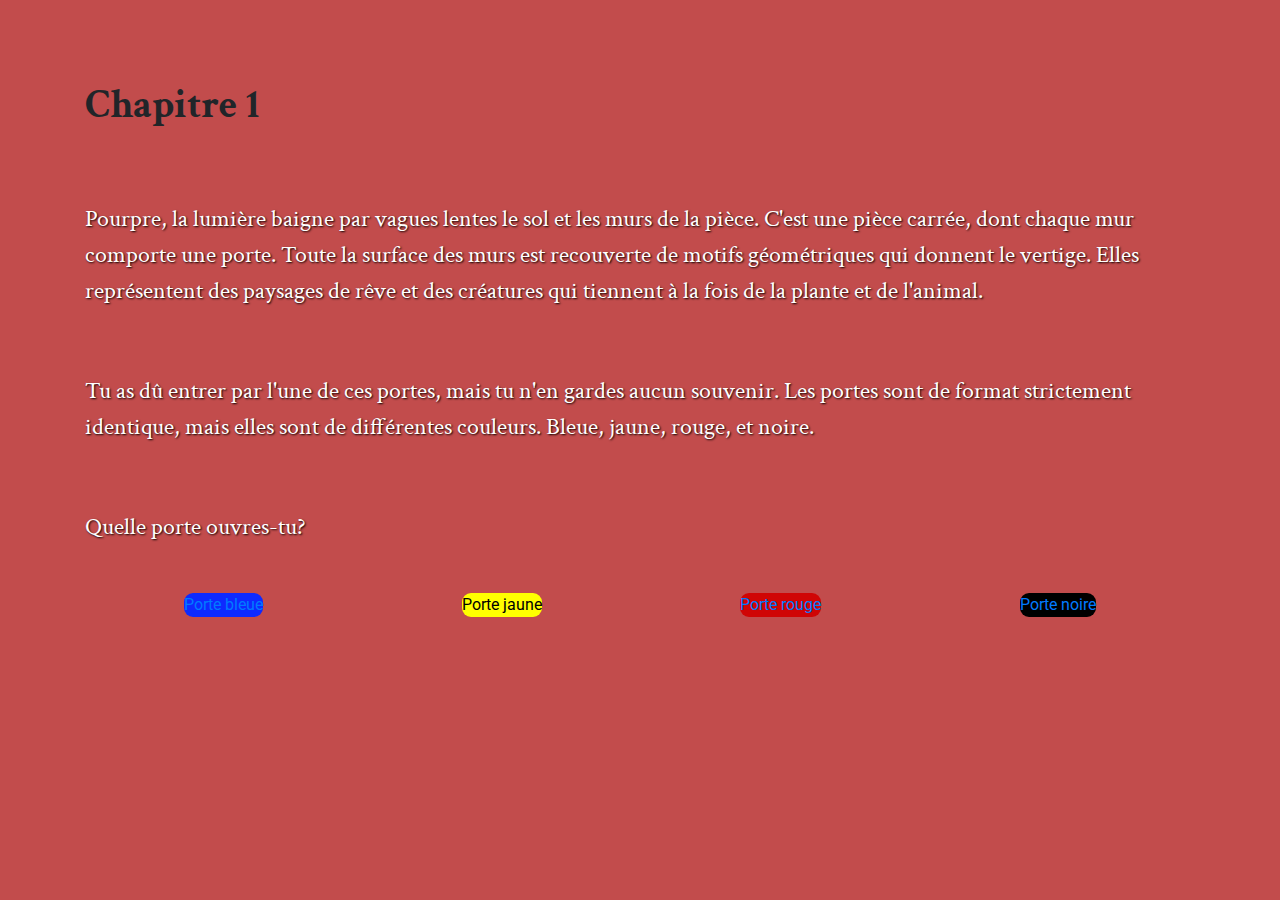
<file: index.html>
<!DOCTYPE html>
<html lang="fr" dir="ltr">
	<head>
		<meta charset="utf-8">
		<title>Start</title>
		<link href="https://fonts.googleapis.com/css?family=Roboto&display=swap" rel="stylesheet">
		<link href="https://fonts.googleapis.com/css2?family=Crimson+Text&display=swap" rel="stylesheet">
		<link rel="stylesheet" href="https://stackpath.bootstrapcdn.com/bootstrap/4.4.1/css/bootstrap.min.css" integrity="sha384-Vkoo8x4CGsO3+Hhxv8T/Q5PaXtkKtu6ug5TOeNV6gBiFeWPGFN9MuhOf23Q9Ifjh" crossorigin="anonymous">
		<link rel="stylesheet" href="Style.css">
		<style>
			html body {
				background-color: #c24c4c;
			}

			#Titre,
			#Histoire p {
				font-family: 'Crimson Text', serif;
			}

			#Histoire p {
				color: #fff;
				text-shadow: 1px 1px 2px rgba(10,0,0,1);
			}

			#PorteBleue a {
				background-color: rgb(14, 42, 255);
			}

			#PorteJaune a {
				background-color: yellow;
				color: #000
			}

			#PorteRouge a {
				background-color: rgb(208, 5, 5);
			}

			#PorteNoire a {
				background-color: black;
			}

		</style>

	</head>
	<body>
		<div class="container">
			<header class="row" id="Titre">
				<div class="col-md-12">
					<h1><b>Chapitre 1</b></h1>
			</header>

			<section class="row" id="Histoire">
				<div class="col-md-12">

					<p>Pourpre, la lumière baigne par vagues lentes le sol et les murs de la pièce. C'est une pièce carrée, dont chaque mur comporte une porte. Toute la surface des murs est recouverte de motifs géométriques qui donnent le vertige. Elles représentent des paysages de rêve et des créatures qui tiennent à la fois de la plante et de l'animal.</p>

					<p>Tu as dû entrer par l'une de ces portes, mais tu n'en gardes aucun souvenir. Les portes sont de format strictement identique, mais elles sont de différentes couleurs. Bleue, jaune, rouge, et noire.</p>

					<p>Quelle porte ouvres-tu?</p>
			</section>

			<section class="text-center d-flex justify-content-around" id="Lien">
				<div class="" id="PorteBleue"><a href="1.html">Porte bleue</a></div>
				<div class="" id="PorteJaune"><a href="3.html">Porte jaune</a></div>
				<div class="" id="PorteRouge"><a href="4.html">Porte rouge</a></div>
				<div class="" id="PorteNoire"><a href="6.html">Porte noire</a></div>
			</section>
		</div>
	</body>
</html>
</file>
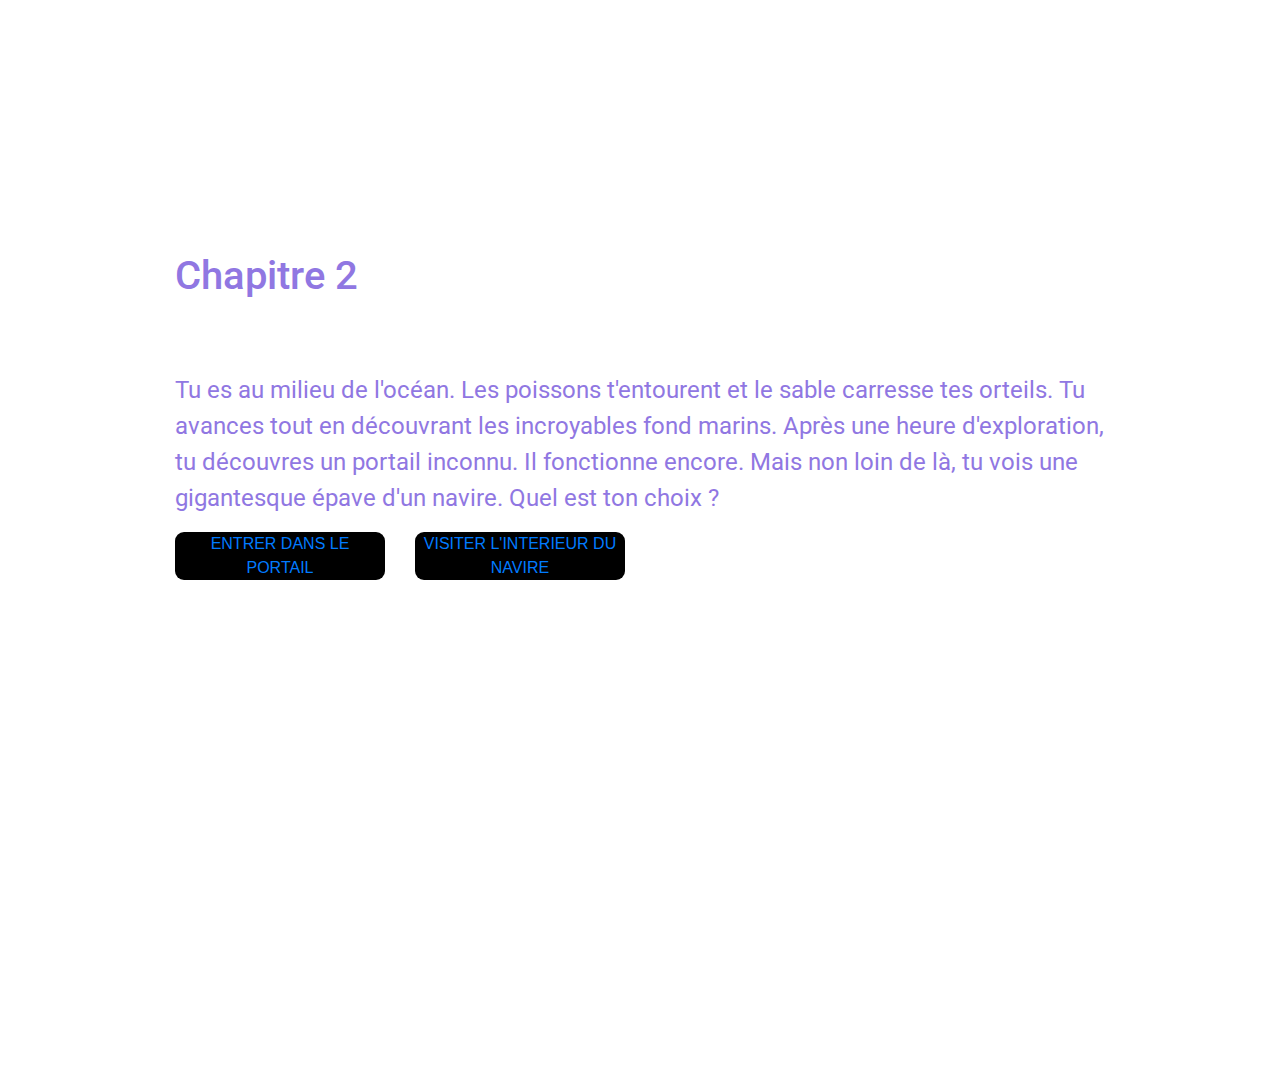
<file: 1.html>
<!DOCTYPE html>
<html lang="fr" dir="ltr">
	<head>
		<meta charset="utf-8">
		<title>Chapitre 2</title>
		<link rel="stylesheet" href="Style.css">
		<link href="https://fonts.googleapis.com/css?family=Roboto&display=swap" rel="stylesheet">
		<link rel="stylesheet" href="https://stackpath.bootstrapcdn.com/bootstrap/4.4.1/css/bootstrap.min.css" integrity="sha384-Vkoo8x4CGsO3+Hhxv8T/Q5PaXtkKtu6ug5TOeNV6gBiFeWPGFN9MuhOf23Q9Ifjh" crossorigin="anonymous">
		<style media="screen">
			body {
				font-family: 'Raleway', sans-serif;
				background-image:url("https://media.giphy.com/media/oOrRt0rIDNtPa/giphy.gif");
				background-size: cover;
				color: #9077E2;
				width: 720pt;
				margin: auto;
				margin-top: 128pt;
			}
			h1 {font-size: 30pt }
			p { font-size: 20pt;
			text-align: left;
		 }
		</style>
	</head>
	<body>
		<div class="container">
			<header class="row" id="Titre">
				<div class="col-md-12">
					<h1>Chapitre 2</h1>
			</header>

			<section class="row" id="Histoire">
				<div class="col-md-12">
					<p>Tu es au milieu de l'océan. Les poissons t'entourent et le sable carresse tes orteils. Tu avances tout en découvrant les incroyables fond marins.
					Après une heure d'exploration, tu découvres un portail inconnu. Il fonctionne encore. Mais non loin de là, tu vois une gigantesque épave d'un navire.
				Quel est ton choix ?</p>
				</div>
			</section>
			<section class="row" id="Lien de la page 9">
				<div class="col-md-3">
					<a href="2.html">ENTRER DANS LE PORTAIL</a>

				</div>
				<div class="col-md-3">

					<a href="5.html">VISITER L'INTERIEUR DU NAVIRE </a>
				</div>
			</section>
		</div>
	</body>
</html>
</file>
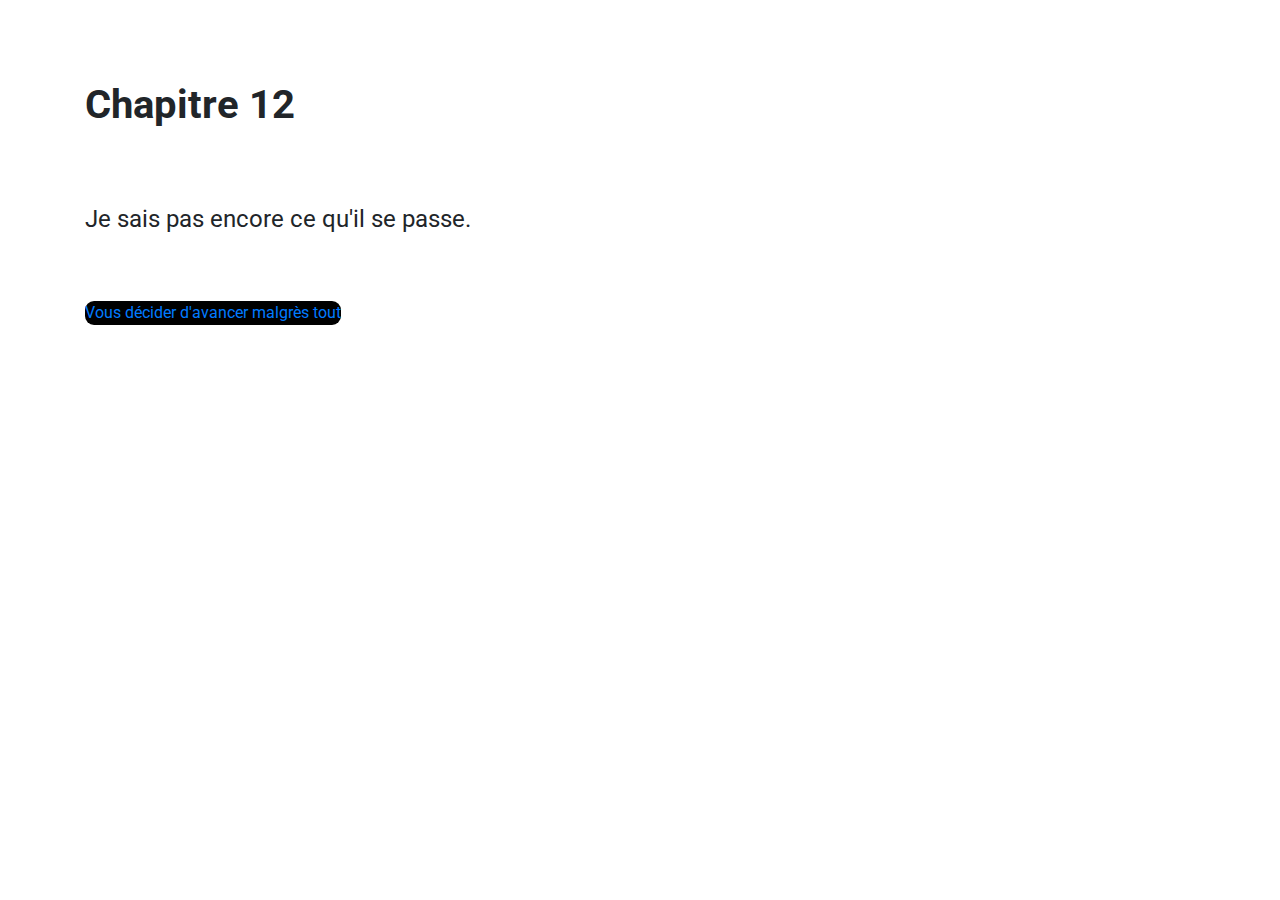
<file: 12.html>
<!DOCTYPE html>
<html lang="fr" dir="ltr">
	<head>
		<meta charset="utf-8">
		<title>Chapitre 12</title>
		<link href="https://fonts.googleapis.com/css?family=Roboto&display=swap" rel="stylesheet">
		<link rel="stylesheet" href="https://stackpath.bootstrapcdn.com/bootstrap/4.4.1/css/bootstrap.min.css" integrity="sha384-Vkoo8x4CGsO3+Hhxv8T/Q5PaXtkKtu6ug5TOeNV6gBiFeWPGFN9MuhOf23Q9Ifjh" crossorigin="anonymous">
		<link rel="stylesheet" href="Style.css">

	</head>
	<body>
		<div class="container">
			<header class="row" id="Titre">
				<div class="col-md-12">
					<h1><b>Chapitre 12</b></h1>
			</header>

			<section class="row" id="Histoire">
				<div class="col-md-12">
					<p>Je sais pas encore ce qu'il se passe.</p>
				</div>
			</section>
			<section class="row" id="Lien">
				<div class="col-md-12">
					<a href="9.html" id="PageSuivante" >Vous décider d'avancer malgrès tout</a>
				</div>
			</section>
		</div>
	</body>
</html>
</file>
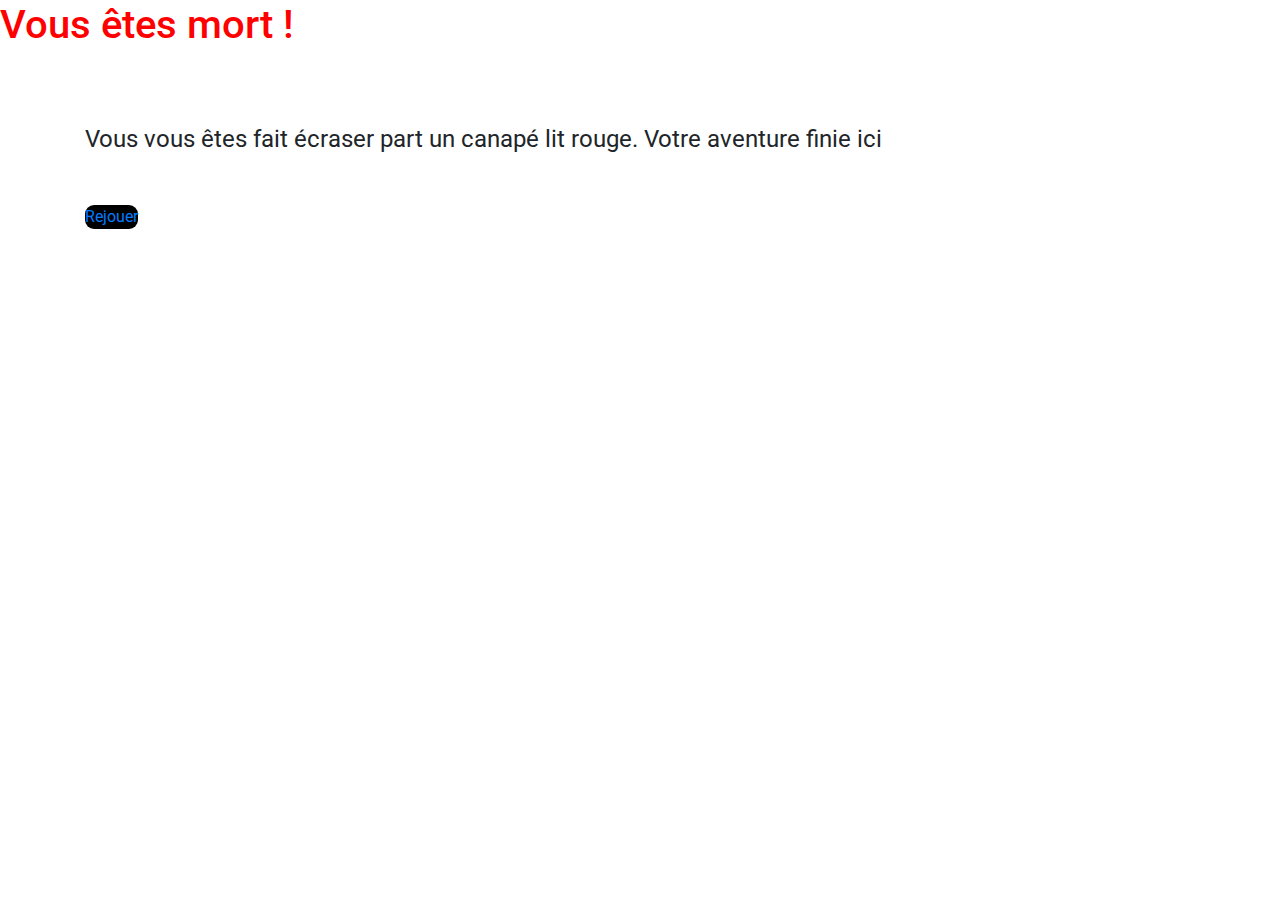
<file: 14.html>
<!DOCTYPE html>
<html lang="en" dir="ltr">
	<head>
		<meta charset="utf-8">
		<title>14</title>
		<link rel="stylesheet" href="Style.css">
		<link href="https://fonts.googleapis.com/css?family=Roboto&display=swap" rel="stylesheet">
		<link rel="stylesheet" href="https://stackpath.bootstrapcdn.com/bootstrap/4.4.1/css/bootstrap.min.css" integrity="sha384-Vkoo8x4CGsO3+Hhxv8T/Q5PaXtkKtu6ug5TOeNV6gBiFeWPGFN9MuhOf23Q9Ifjh" crossorigin="anonymous">

		<style>
			.mort h1{color: #F00}
		</style>
</head>

	<body>
			<div class="mort">
				<h1>Vous êtes mort !</h1>
			</div>

			<div class="container">
					<section class="row" id="Histoire">
					<div class="col-md-12">
					<p>Vous vous êtes fait écraser part un canapé lit rouge. Votre aventure finie ici</p>
					</div>
				</section>
				<section class="row" id="Lien">
					<div class="col-md-3">
						<a href="index.html">Rejouer</a>
					</div>
				</section>
			</div>
		</body>
</html>
</file>
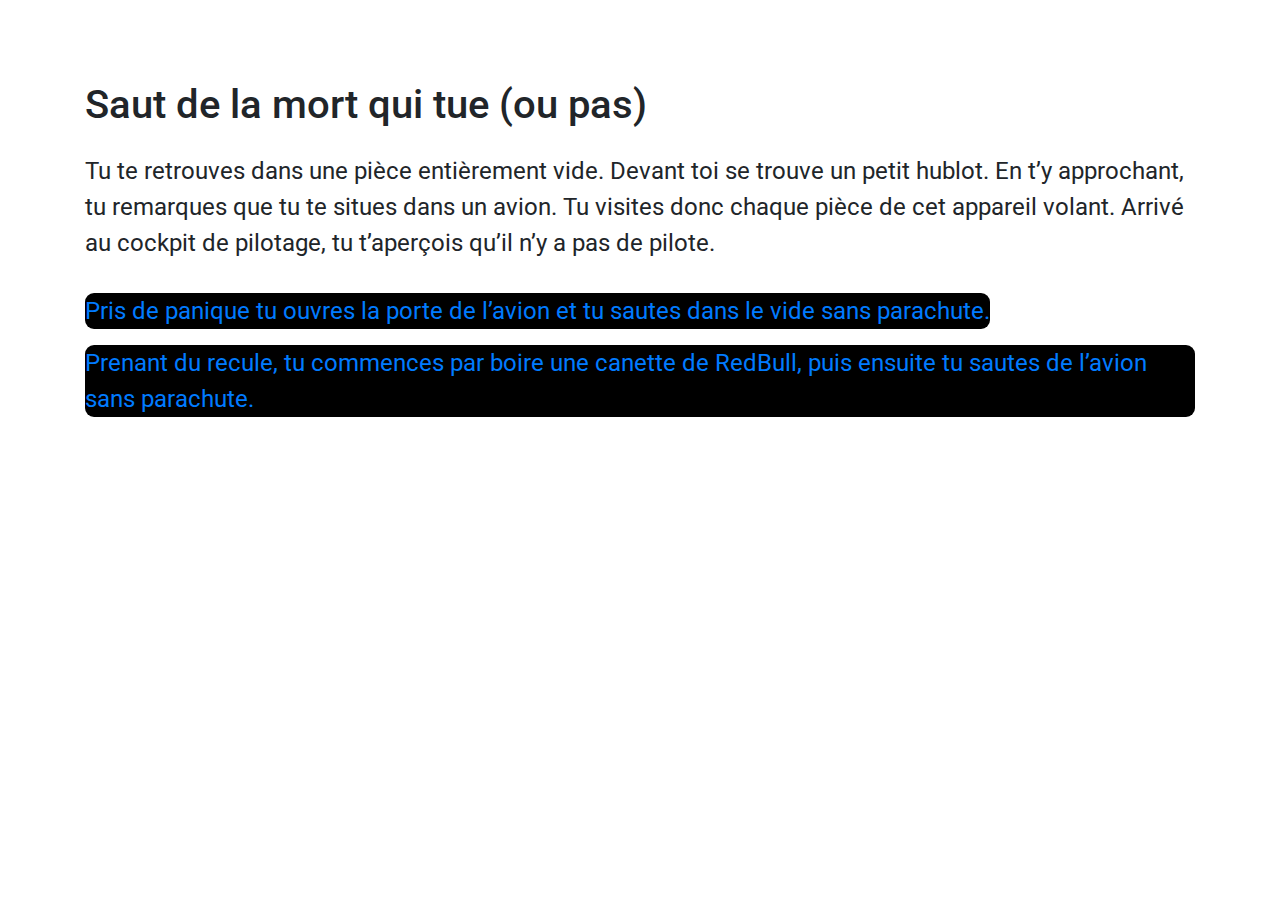
<file: 15.html>
<!DOCTYPE html>
<html lang="fr" dir="ltr">
	<head>
		<meta charset="utf-8">
		<title>Chapitre 15</title>
		<link rel="stylesheet" href="Style.css">
		<link href="https://fonts.googleapis.com/css?family=Roboto&display=swap" rel="stylesheet">
		<link rel="stylesheet" href="https://stackpath.bootstrapcdn.com/bootstrap/4.4.1/css/bootstrap.min.css" integrity="sha384-Vkoo8x4CGsO3+Hhxv8T/Q5PaXtkKtu6ug5TOeNV6gBiFeWPGFN9MuhOf23Q9Ifjh" crossorigin="anonymous">
		<style>
			body{
				font-size: 1.5rem;
			}
			#Lien{
				margin-top: 2rem;
				text-align: left;
			}
			header{
				margin-bottom: 1rem;
			}
			a:link,
			a:active,
			a:hover {
				text-align: left;
			}
			a.Rouge:hover{
				color: red;
			}
			a.Vert:hover{
				color: green;
			}
		</style>
	</head>
	<body>
		<div class="container">
			<header class="row" id="Titre">
				<div class="col-md-12">
					<h1>Saut de la mort qui tue (ou pas)</h1>
			</header>

			<section class="row" id="Histoire">
				<div class="col-md-12">
					<p1>Tu te retrouves dans une pièce entièrement vide. Devant toi se trouve un petit hublot. En t’y approchant, tu remarques que tu te situes dans un avion. Tu visites donc chaque pièce de cet appareil volant. Arrivé au cockpit de pilotage, tu t’aperçois qu’il n’y a pas de pilote.</p1>
				</div>
			</section>
			<section class="row" id="Lien">
				<div class="col-md-12">
					<a href="16.html" id"PageSuivante" class="Vert"> Pris de panique tu ouvres la porte de l’avion et tu sautes dans le vide sans parachute.</a>
					<a href="16.html" id="PageSuivante" class="Rouge">Prenant du recule, tu commences par boire une canette de RedBull, puis ensuite tu sautes de l’avion sans parachute.</a>
				</div>
			</section>
		</div>
	</body>
</html>
</file>
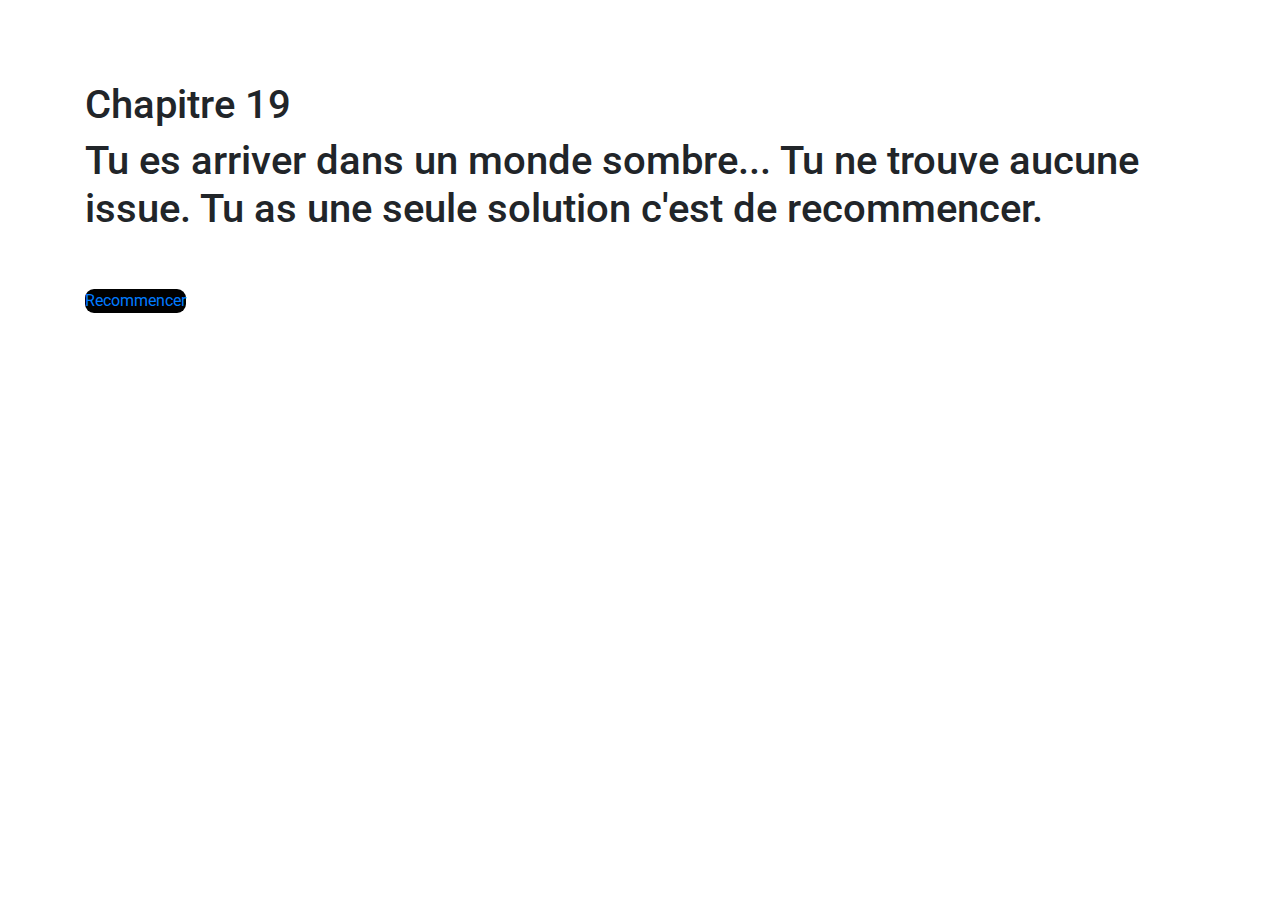
<file: 19.html>
<!DOCTYPE html>
<html lang="fr" dir="ltr">
	<head>
		<meta charset="utf-8">
		<title>Chapitre 19</title>
		<link href="https://fonts.googleapis.com/css?family=Roboto&display=swap" rel="stylesheet">
		<link rel="stylesheet" href="https://stackpath.bootstrapcdn.com/bootstrap/4.4.1/css/bootstrap.min.css" integrity="sha384-Vkoo8x4CGsO3+Hhxv8T/Q5PaXtkKtu6ug5TOeNV6gBiFeWPGFN9MuhOf23Q9Ifjh" crossorigin="anonymous">
		<link rel="stylesheet" href="Style.css">
		<style>
		a:link,
		a:active,
		a:hover {
		  color: RGB (255, 0, 0);
		  text-align: center;
		  text-decoration: none;
		  display: inline-block;}
			</style>
	</head>
	<body>
		<div class="container">
			<header class="row" id="Titre">
				<div class="col-md-12">
					<h1>Chapitre 19</h1>
			</header>

			<section class="row" id="Histoire">
				<div class="col-md-12">
					<h1>Tu es arriver dans un monde sombre... Tu ne trouve aucune issue. Tu as une seule solution c'est de recommencer.</h1>
				</div>
			</section>
			<section class="row" id="Lien">
				<div class="col-md-3">
					<a href="1.html" id="PageSuivante" >Recommencer</a>
				</div>
			</section>
		</div>
	</body>
</html>
</file>
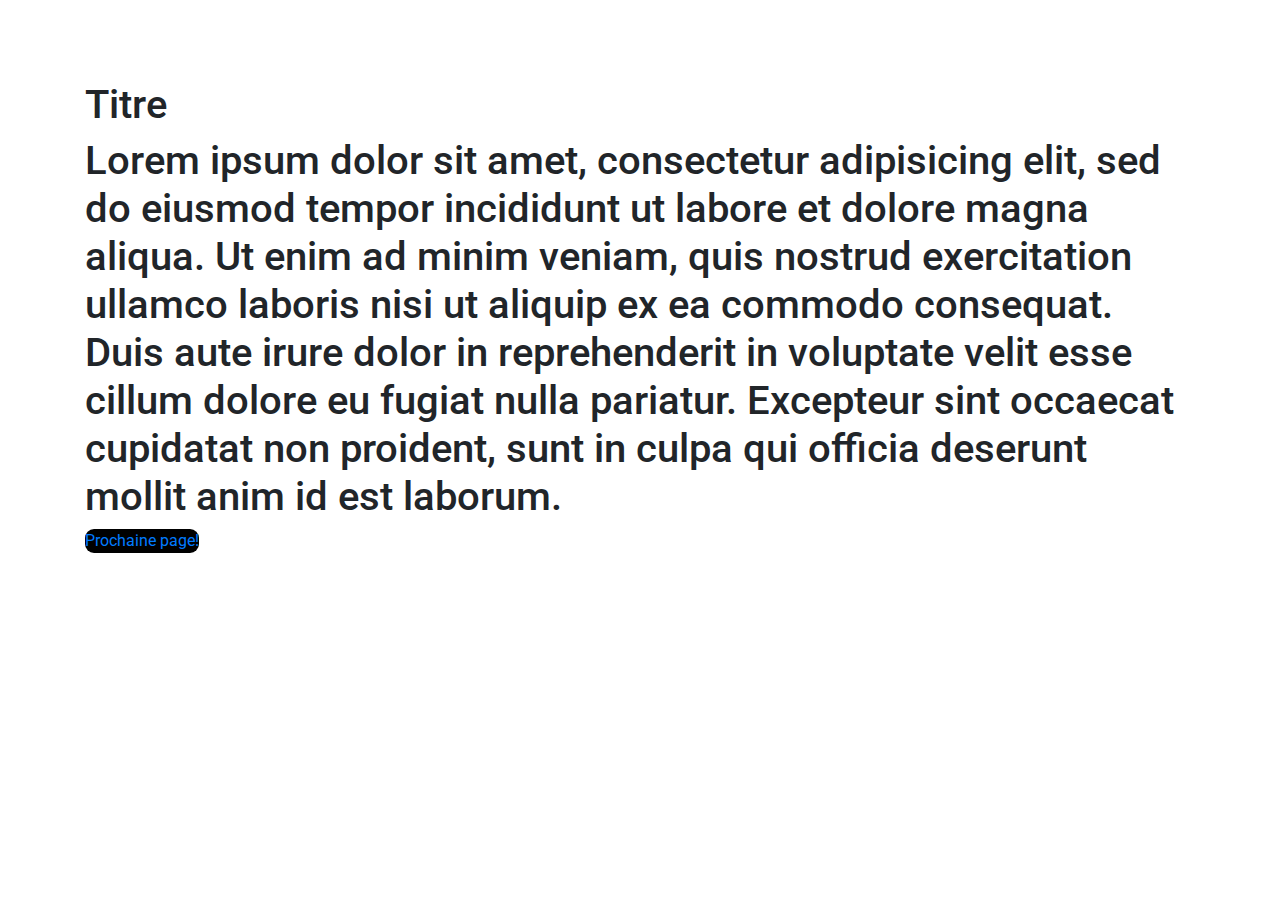
<file: 2.html>
<!DOCTYPE html>
<html lang="fr" dir="ltr">
	<head>
		<meta charset="utf-8">
		<title>Chapitre 2</title>
		<link rel="stylesheet" href="Style.css">
		<link href="https://fonts.googleapis.com/css?family=Roboto&display=swap" rel="stylesheet">
		<link rel="stylesheet" href="https://stackpath.bootstrapcdn.com/bootstrap/4.4.1/css/bootstrap.min.css" integrity="sha384-Vkoo8x4CGsO3+Hhxv8T/Q5PaXtkKtu6ug5TOeNV6gBiFeWPGFN9MuhOf23Q9Ifjh" crossorigin="anonymous">
	</head>
	<body>
		<div class="container">
			<header class="row" id="Titre">
				<div class="col-md-12">
					<h1>Titre</h1>
			</header>

			<section class="row" id="Histoire">
				<div class="col-md-12">
					<h1>Lorem ipsum dolor sit amet, consectetur adipisicing elit, sed do eiusmod tempor incididunt ut labore et dolore magna aliqua. Ut enim ad minim veniam, quis nostrud exercitation ullamco laboris nisi ut aliquip ex ea commodo consequat. Duis aute irure dolor in reprehenderit in voluptate velit esse cillum dolore eu fugiat nulla pariatur. Excepteur sint occaecat cupidatat non proident, sunt in culpa qui officia deserunt mollit anim id est laborum.</h1>
				</div>
			</section>
			<section class="row" id="Lien de la page 9">
				<div class="col-md-3">
					<a href="2.html">Prochaine page!</a>
				</div>
			</section>
		</div>
	</body>
</html>
</file>
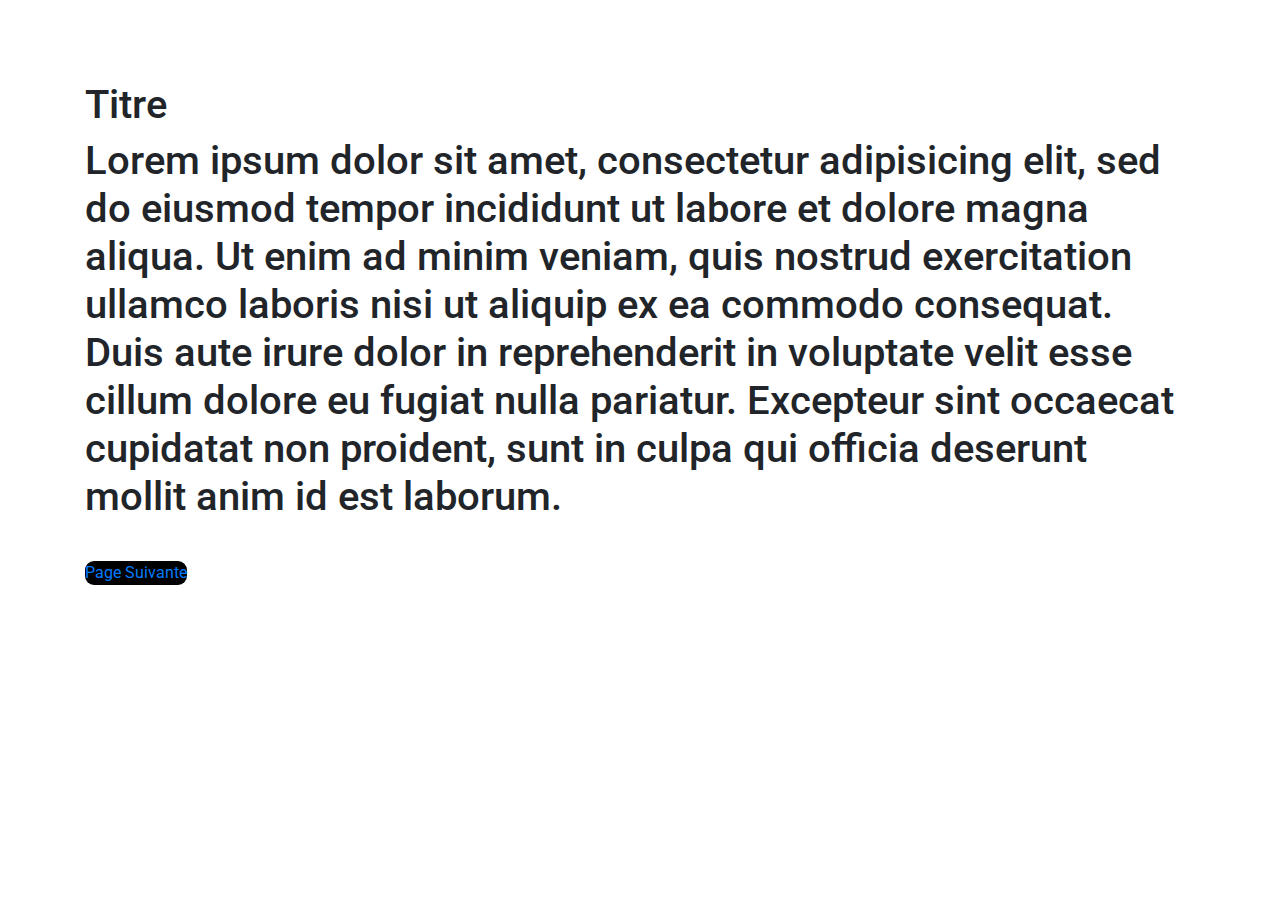
<file: 5.html>
<!DOCTYPE html>
<html lang="fr" dir="ltr">
	<head>
		<meta charset="utf-8">
		<title>Chapitre 5</title>
		<link rel="stylesheet" href="Style.css">
		<link href="https://fonts.googleapis.com/css?family=Roboto&display=swap" rel="stylesheet">
		<link rel="stylesheet" href="https://stackpath.bootstrapcdn.com/bootstrap/4.4.1/css/bootstrap.min.css" integrity="sha384-Vkoo8x4CGsO3+Hhxv8T/Q5PaXtkKtu6ug5TOeNV6gBiFeWPGFN9MuhOf23Q9Ifjh" crossorigin="anonymous">
	</head>
	<body>
		<div class="container">
			<header class="row" id="Titre">
				<div class="col-md-12">
					<h1>Titre</h1>
			</header>

			<section class="row" id="Histoire">
				<div class="col-md-12">
					<h1>Lorem ipsum dolor sit amet, consectetur adipisicing elit, sed do eiusmod tempor incididunt ut labore et dolore magna aliqua. Ut enim ad minim veniam, quis nostrud exercitation ullamco laboris nisi ut aliquip ex ea commodo consequat. Duis aute irure dolor in reprehenderit in voluptate velit esse cillum dolore eu fugiat nulla pariatur. Excepteur sint occaecat cupidatat non proident, sunt in culpa qui officia deserunt mollit anim id est laborum.</h1>
				</div>
			</section>
			<section class="row" id="Lien">
				<div class="col-md-3">
					<a href="2.html">Page Suivante</a>
				</div>
			</section>
		</div>
	</body>
</html>
</file>
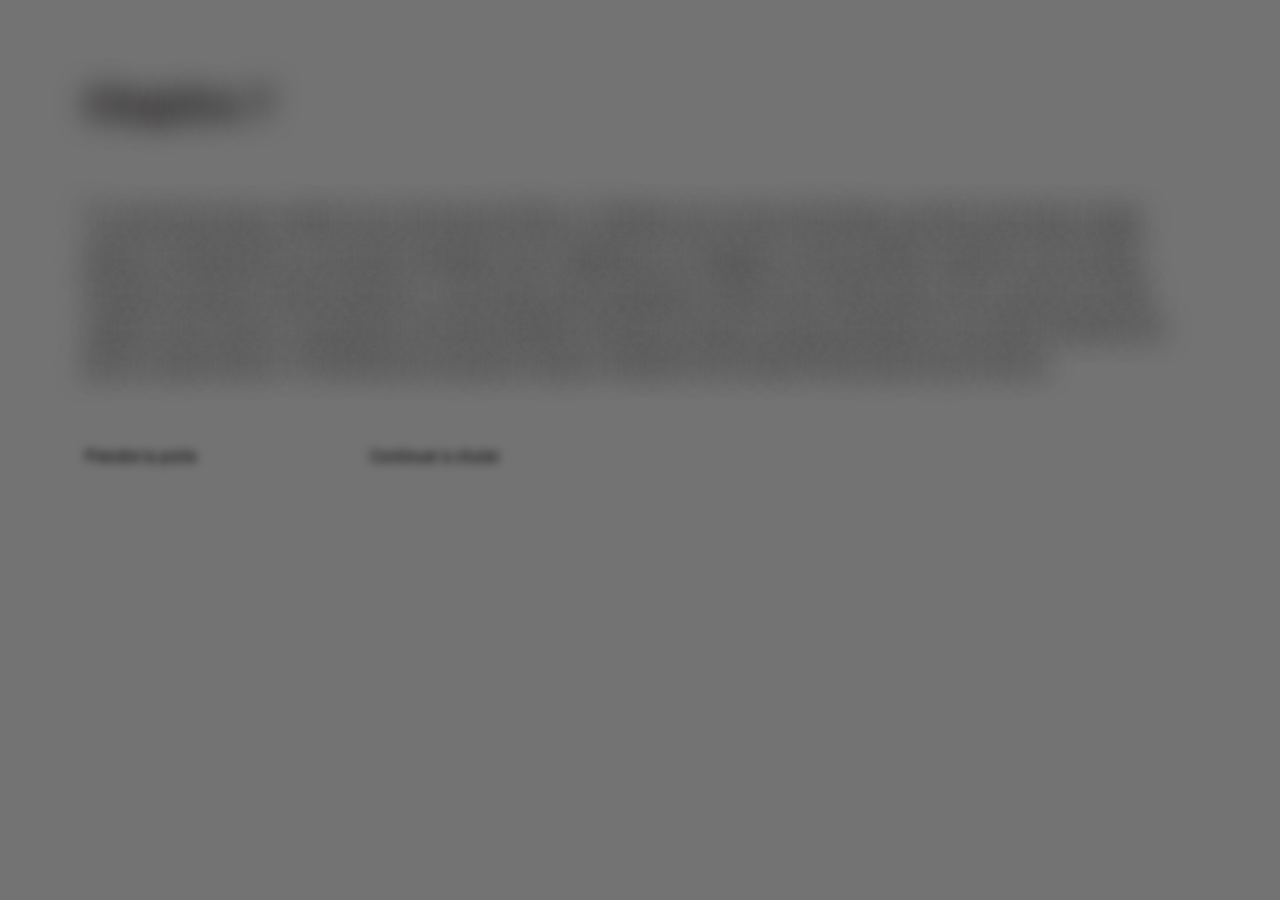
<file: 7.html>
<!DOCTYPE html>
<html lang="fr" dir="ltr">
	<head>
		<meta charset="utf-8">
		<title>Chapitre 7</title>
		<link href="https://fonts.googleapis.com/css?family=Roboto&display=swap" rel="stylesheet">
		<link rel="stylesheet" href="https://stackpath.bootstrapcdn.com/bootstrap/4.4.1/css/bootstrap.min.css" integrity="sha384-Vkoo8x4CGsO3+Hhxv8T/Q5PaXtkKtu6ug5TOeNV6gBiFeWPGFN9MuhOf23Q9Ifjh" crossorigin="anonymous">
		<link rel="stylesheet" href="Style.css">

		<style type="text/css">

		#Titre{

			color: rgba(0, 0, 0, 0);
			transition: text-shadow 1s ease;
			text-shadow: 0px 0px 30px rgba(10, 0, 0, 1);
		}

		#Titre:hover
		{
			transition: text-shadow 1s ease;
			text-shadow: 0px 0px 0px rgba(10, 0, 0, 1);
		}

		#Histoire{
			  color: rgba(0, 0, 0, 0);
				transition: text-shadow 1s ease;
			  text-shadow: 0px 0px 30px rgba(10, 0, 0, 1);
		}

		#Histoire:hover
		{
			transition: text-shadow 1s ease;
			text-shadow: 0px 0px 0px rgba(10, 0, 0, 1);
		}

		body{

			background-color: #737373;
		}

		a:link,
		a:active
		{
		 background-color: rgba(80, 80, 80, 0);
		 color: rgba(255, 0, 0, 0);
		 transition: text-shadow 1s ease;
		 text-shadow: 0px 0px 10px rgba(10, 0, 0, 1);
		}
		a:hover {

		  background-color: rgba(80, 80, 80, 0);
			color: rgba(255, 0, 0, 0);
			transition: text-shadow 1s ease;
 		  text-shadow: 0px 0px 0px rgba(10, 0, 0, 1);
		}

		</style>

	</head>
	<body>
		<div class="container">
			<header class="row" id="Titre">
				<div class="col-md-12">
					<h1><b>Chapitre 7</b></h1>
			</header>

			<section class="row" id="Histoire">
				<div class="col-md-12">
					<p>Tu ouvre les yeux, mais tu ne vois que du flou. Tu flotes sur un lac de fumée, au loin une lueur rouge peine à s'inponser, tu vas alors essayer de te déplacer en nageant. Cela semble marcher car la lueur devient de plus en plus intense. Tu n'es plus qu'à quelques mètres de cette lueur. D'un coup tu te fais aspiré vers le bas. La préssion de l'atmosphère devient de plus en plus pesante et ta vision devient de plus en plus floue. Tu t'enfonces de plus en plus. Derrière toi le bruit d'une porte qui s'ouvre.</p>
				</div>
			</section>
			<section class="row" id="Lien">
				<div class="col-md-3">
					<a href="12.html" id="PageSuivante" >Prendre la porte</a>
				</div>
				<div class="col-md-3">
					<a href="8.html" id="PageSuivante" >Continuer à chuter</a>
				</div>
			</section>
		</div>
	</body>
</html>
</file>
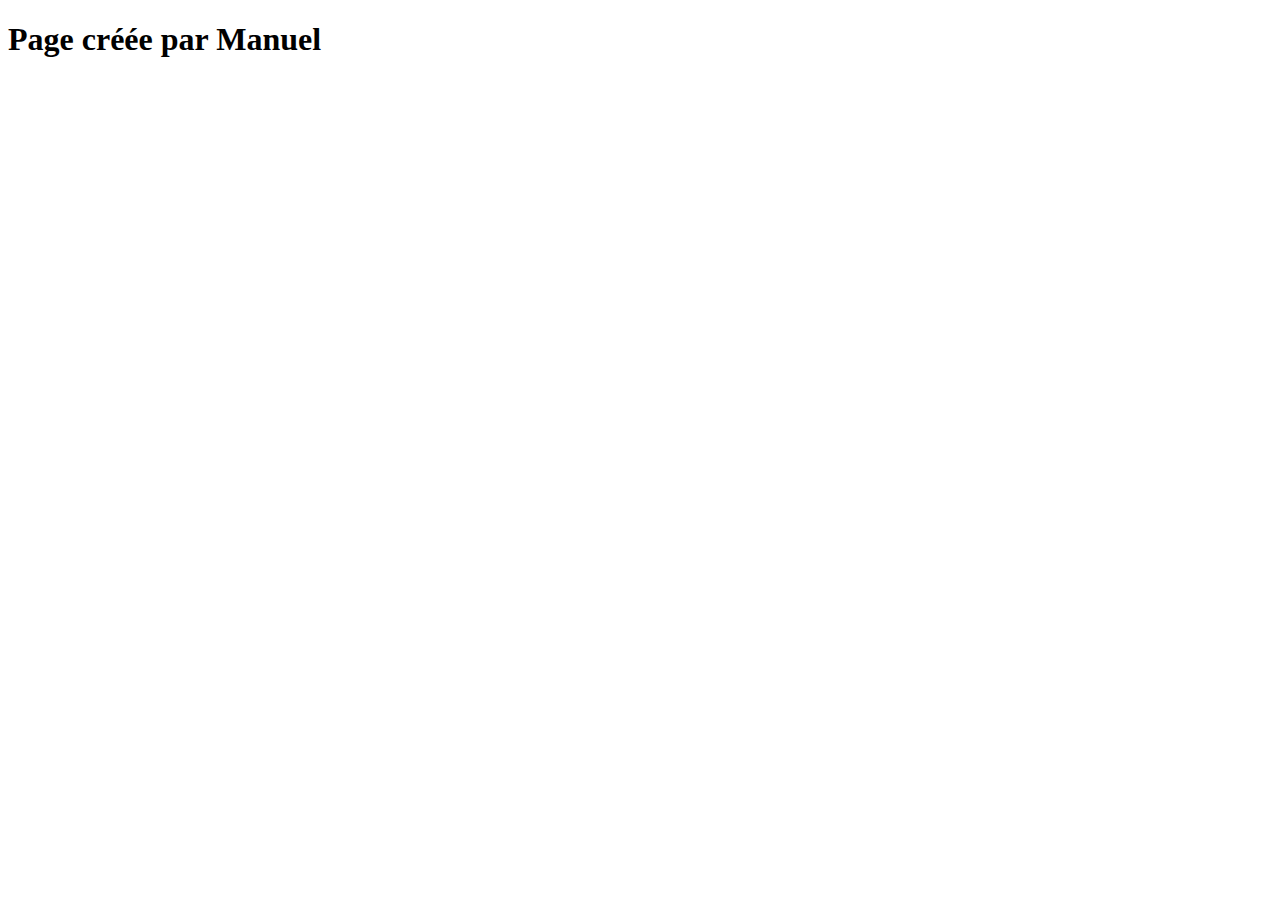
<file: manu.html>
<!DOCTYPE html>
<html lang="en">
  <head>
    <meta charset="UTF-8" />
    <meta name="viewport" content="width=, initial-scale=1.0" />
    <title>Document</title>
  </head>
  <body>
    <h1>Page créée par Manuel</h1>
  </body>
</html>
</file>
<file: Style.css>
html body {
  /*box-shadow: 0px 0px 20vmin rgba(255, 0, 0, 0.1) inset;*/
  padding: 1px 0 2rem 0;
  min-height: 100vh;
}

#Titre {
  margin-top: 5rem;
  font-family: "Roboto", sans-serif;
  /*text-shadow: 0px 3px 5px rgba(10, 0, 0, 0.25);*/
}
#Histoire p {
  font-family: "Roboto", sans-serif;
  margin-top: 4rem;
  font-size: 24px;
  /*text-shadow: 0px 1px 5px rgba(10, 0, 0, 0.25);*/
}
#Lien {
  margin-top: 2rem;
  text-decoration: none;
}

#PageSuivante {
  margin-top: 1rem;
}

a:link,
a:active,
a:hover {
  background-color: rgba(0, 0, 0, 1);*/
  color: rgba(255, 255, 255, 1);*/
  padding: 10px 15px;
  text-align: center;
  text-decoration: none;
  border-radius: 9px;
  display: inline-block;
}

header {
}
</file>
